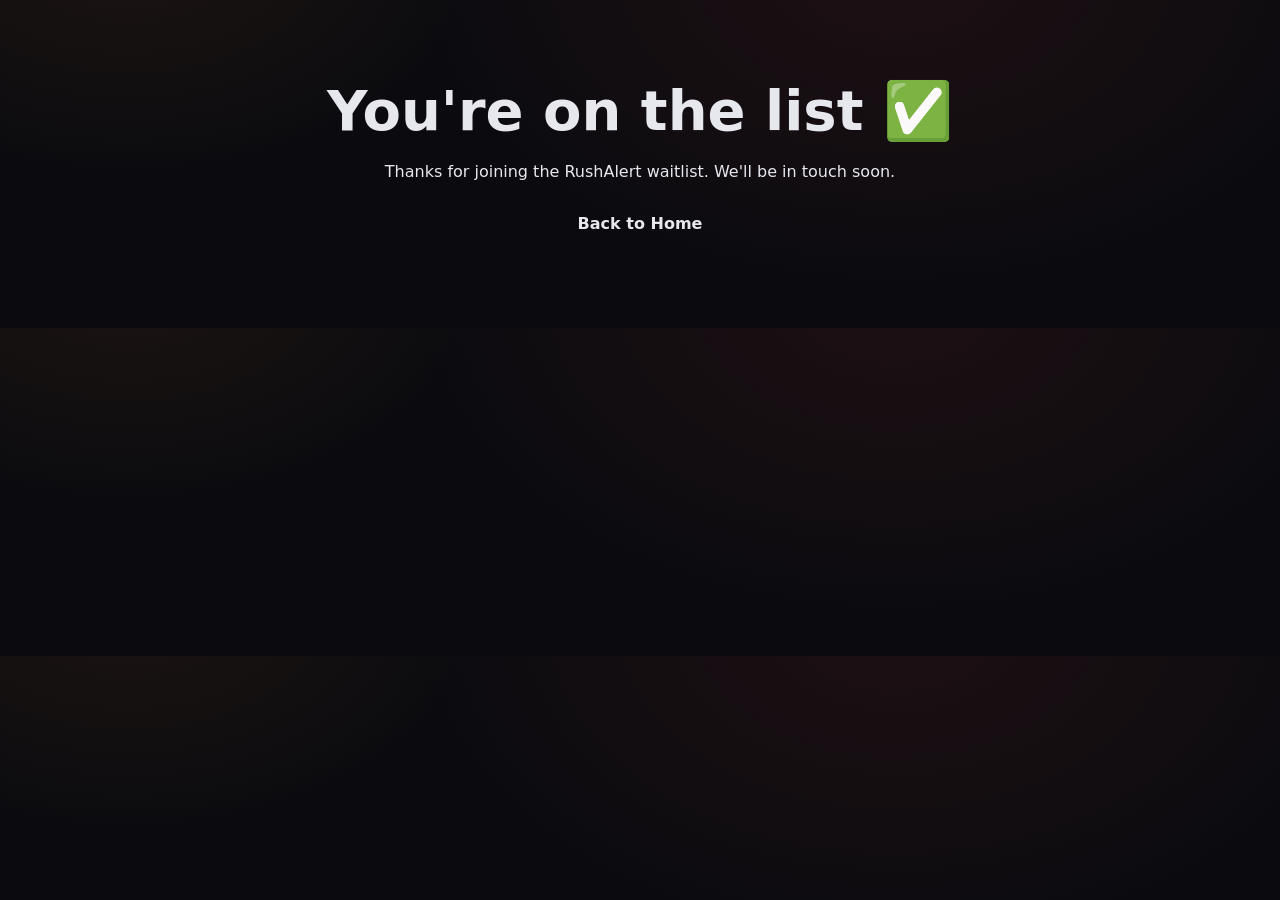
<file: thank-you.html>
<!doctype html>
<html lang="en">
<head>
  <meta charset="utf-8" />
  <meta name="viewport" content="width=device-width, initial-scale=1" />
  <title>Thank You – RushAlert</title>
  <link rel="stylesheet" href="/styles.css" />
</head>
<body>
  <main class="section">
    <div class="container center">
      <h1 class="h2">You're on the list ✅</h1>
      <p class="muted">Thanks for joining the RushAlert waitlist. We'll be in touch soon.</p>
      <a href="/" class="btn btn--primary">Back to Home</a>
    </div>
  </main>
</body>
</html>
</file>
<file: styles.css>
/* Base Theme */
:root {
  --bg: #0b0b0f;
  --bg-elev: #12121a;
  --surface: #15151d;
  --text: #e7e7ee;
  --muted: #b5b5c2;
  --line: #2a2a39;
  --accent: #ff4d4f; /* red */
  --accent-2: #ff8c3a; /* orange */
  --success: #2ecc71;
  --warn: #f1c40f;
  --danger: #e74c3c;
  --shadow: 0 10px 30px rgba(0,0,0,.5);
}

* { box-sizing: border-box; }
html { scroll-behavior: smooth; }
body {
  margin: 0;
  font-family: 'Inter', system-ui, -apple-system, Segoe UI, Roboto, Arial, sans-serif;
  color: var(--text);
  background: radial-gradient(1200px 800px at 70% -10%, rgba(255,76,79,0.08), transparent 40%),
              radial-gradient(900px 600px at 10% -20%, rgba(255,140,58,0.08), transparent 40%),
              var(--bg);
  line-height: 1.6;
}

img { max-width: 100%; height: auto; }
a { color: inherit; text-decoration: none; }

.container { width: 100%; max-width: 1120px; margin: 0 auto; padding: 0 20px; }
.narrow { max-width: 820px; }
.center { text-align: center; }

/* Header */
.site-header { position: sticky; top: 0; z-index: 50; background: rgba(11,11,15,.75); backdrop-filter: blur(10px); border-bottom: 1px solid var(--line); }
.header-inner { display: flex; align-items: center; justify-content: space-between; height: 64px; }
.brand { display: inline-flex; align-items: center; gap: 10px; font-weight: 700; }
.brand-mark { font-size: 22px; }
.brand-text { letter-spacing: .3px; }
.nav { display: none; gap: 20px; }
.nav a { color: var(--muted); }
.nav a:hover { color: var(--text); }
.nav-cta { display: none; }

@media (min-width: 920px) {
  .nav { display: flex; }
  .nav-cta { display: block; }
}

/* Sections */
.section { padding: 80px 0; }
.section-alt { background: linear-gradient(180deg, rgba(255,255,255,0.02), rgba(255,255,255,0.0)); border-top: 1px solid var(--line); border-bottom: 1px solid var(--line); }

h1 { font-size: clamp(32px, 5vw, 56px); line-height: 1.12; margin: 0 0 12px; }
h2 { font-size: clamp(24px, 3.2vw, 36px); line-height: 1.2; margin: 0 0 16px; }
h3 { font-size: 18px; margin: 0 0 8px; }
.subhead { color: var(--muted); margin: 0 0 20px; font-size: 18px; }

/* Buttons */
.btn { display: inline-flex; align-items: center; justify-content: center; gap: 8px; padding: 10px 16px; border-radius: 10px; border: 1px solid transparent; font-weight: 600; cursor: pointer; transition: transform .06s ease, background .2s ease, border-color .2s ease, color .2s ease; }
.btn:hover { transform: translateY(-1px); }
.btn:active { transform: translateY(0); }
.btn-lg { padding: 12px 18px; font-size: 16px; }
.btn-block { width: 100%; }
.btn-accent { background: linear-gradient(180deg, var(--accent), #ff3b3d); box-shadow: 0 6px 20px rgba(255,77,79,.35); color: #fff; }
.btn-accent:hover { filter: brightness(1.05); }
.btn-ghost { background: transparent; border-color: var(--line); color: var(--text); }
.btn-ghost:hover { border-color: var(--muted); }
.btn-outline { background: transparent; border-color: var(--accent); color: var(--text); }
.btn-outline:hover { background: rgba(255,77,79,.08); }

.text-cta { color: var(--accent-2); }
.text-cta:hover { text-decoration: underline; }

/* Hero */
.hero { padding-top: 40px; }
.hero-grid { display: grid; gap: 40px; grid-template-columns: 1fr; align-items: center; }
.hero-copy .trust { color: var(--muted); margin-top: 16px; font-size: 14px; }
.cta-group { display: flex; gap: 12px; flex-wrap: wrap; }

@media (min-width: 980px) {
  .hero-grid { grid-template-columns: 1.1fr 1fr; }
}

.device-mock { border: 1px solid var(--line); border-radius: 24px; background: var(--surface); box-shadow: var(--shadow); overflow: hidden; }
.statusbar { display: flex; justify-content: space-between; padding: 10px 12px; border-bottom: 1px solid var(--line); color: var(--muted); font-size: 12px; }
.screen { padding: 14px; }
.alert-card { padding: 12px; border-radius: 12px; margin-bottom: 12px; background: #1e1e2a; border: 1px solid #2a2a3b; }
.alert-card.critical { border-color: rgba(255,77,79,.45); box-shadow: inset 0 0 40px rgba(255,77,79,.06); }
.alert-title { font-weight: 700; }
.alert-meta { color: var(--muted); font-size: 12px; margin-top: 4px; }
.map-placeholder { position: relative; height: 220px; border-radius: 14px; background: radial-gradient(200px 200px at 50% 50%, rgba(255,140,58,.08), transparent 40%), #101019; border: 1px solid var(--line); overflow: hidden; margin-bottom: 12px; }
.pin { position: absolute; width: 10px; height: 10px; border-radius: 16px; box-shadow: 0 2px 10px rgba(0,0,0,.4); }
.pin-danger { background: var(--accent); }
.pin-warn { background: var(--warn); }
.pin-info { background: #4aa3ff; }
.alert-feed { display: grid; gap: 8px; }
.feed-row { font-size: 14px; color: var(--muted); display: flex; justify-content: space-between; border-bottom: 1px dashed #242436; padding-bottom: 6px; }
.feed-row:last-child { border-bottom: 0; }

/* Problem */
.stat-list { display: grid; grid-template-columns: repeat(2, minmax(0,1fr)); gap: 20px; list-style: none; padding: 0; margin: 22px 0; }
.stat-list strong { font-size: 28px; color: #fff; display: block; }
.problem-visual { margin: 24px 0; }
.bar-chart { display: grid; grid-template-columns: 1fr 1fr; gap: 16px; align-items: end; height: 160px; }
.bar { position: relative; background: #1b1b27; border: 1px solid var(--line); border-radius: 10px; }
.bar.legacy { background: linear-gradient(180deg, #343446, #1b1b27); }
.bar.rush { background: linear-gradient(180deg, var(--accent-2), #3a2416); }
.bar span { position: absolute; bottom: -26px; left: 8px; font-size: 12px; color: var(--muted); }
.chart-caption { color: var(--muted); font-size: 12px; margin-top: 18px; text-align: center; }

/* Solution */
.mission { color: var(--muted); }
.bullets { display: grid; grid-template-columns: 1fr; gap: 16px; margin: 24px 0; }
.bullet { display: grid; grid-template-columns: 36px 1fr; gap: 12px; align-items: start; }
.icon { font-size: 24px; }
.solution-visual { border: 1px solid var(--line); background: var(--surface); border-radius: 16px; overflow: hidden; box-shadow: var(--shadow); margin: 12px 0 20px; }

@media (min-width: 780px) {
  .bullets { grid-template-columns: repeat(3, 1fr); }
}

/* Features */
.feature-grid { display: grid; grid-template-columns: 1fr; gap: 16px; margin-top: 18px; }
.feature-card { padding: 18px; border-radius: 14px; background: #14141d; border: 1px solid var(--line); box-shadow: 0 8px 20px rgba(0,0,0,.25); }
.feature-icon { font-size: 22px; }
.feature-card .benefit { color: var(--muted); font-size: 14px; }

@media (min-width: 920px) {
  .feature-grid { grid-template-columns: repeat(3, 1fr); }
}

/* Social Proof */
.testimonials { display: grid; grid-template-columns: 1fr; gap: 18px; margin: 18px 0; }
.quote { padding: 16px; border: 1px solid var(--line); border-radius: 14px; background: #13131b; display: grid; grid-template-columns: 56px 1fr; gap: 14px; align-items: start; }
.quote img { width: 56px; height: 56px; border-radius: 50%; object-fit: cover; border: 2px solid #26263b; }
.quote blockquote { margin: 0; }
.metrics { display: flex; flex-wrap: wrap; gap: 14px; list-style: none; padding: 0; color: var(--muted); }
.metrics li { padding: 8px 10px; border: 1px solid var(--line); border-radius: 10px; background: #101017; }
.integrations { display: flex; gap: 10px; flex-wrap: wrap; margin: 10px 0 18px; }
.pill { padding: 6px 10px; border: 1px solid var(--line); border-radius: 999px; background: #12121a; color: var(--muted); }

/* Pricing */
.pricing-grid { display: grid; grid-template-columns: 1fr; gap: 16px; margin: 18px 0; }
.price-card { background: #12121a; border: 1px solid var(--line); border-radius: 16px; padding: 18px; box-shadow: var(--shadow); position: relative; }
.price-card .price { font-size: 28px; margin: 6px 0 10px; }
.price-card .price span { color: var(--muted); font-size: 14px; }
.price-card .includes { list-style: none; padding: 0; margin: 12px 0 16px; color: var(--muted); }
.price-card .includes li { margin: 6px 0; }
.price-card .badge { position: absolute; top: -10px; right: 14px; background: var(--accent); color: #fff; font-weight: 700; font-size: 12px; padding: 4px 8px; border-radius: 999px; box-shadow: 0 6px 16px rgba(255,77,79,.45); }
.price-card.highlight { border-color: rgba(255,77,79,.5); box-shadow: 0 20px 60px rgba(255,77,79,.15), var(--shadow); }
.guarantee { color: var(--muted); text-align: center; }

.waitlist { margin-top: 28px; }
.form-card { background: #101017; border: 1px solid var(--line); border-radius: 16px; padding: 16px; box-shadow: var(--shadow); }
.form-grid { display: grid; grid-template-columns: 1fr; gap: 12px; }
label span { display: block; font-size: 12px; color: var(--muted); margin-bottom: 6px; }
input, select, textarea { width: 100%; border: 1px solid #2a2a39; background: #0d0d14; color: var(--text); border-radius: 10px; padding: 10px 12px; font: inherit; }
input:focus, select:focus, textarea:focus { outline: none; border-color: var(--accent); box-shadow: 0 0 0 3px rgba(255,77,79,.2); }
.full { grid-column: 1 / -1; }
.form-note { color: var(--muted); font-size: 12px; margin-top: 8px; }
.hidden { position: absolute !important; left: -9999px !important; }
.visually-hidden { position: absolute; width: 1px; height: 1px; padding: 0; margin: -1px; overflow: hidden; clip: rect(0,0,0,0); white-space: nowrap; border: 0; }

@media (min-width: 760px) {
  .form-grid { grid-template-columns: 1fr 1fr; }
}

/* Footer */
.site-footer { border-top: 1px solid var(--line); background: #0d0d12; padding: 50px 0; }
.footer-grid { display: grid; grid-template-columns: 1fr; gap: 20px; }
.footer-copy { color: var(--muted); }
.legal { list-style: none; padding: 0; display: flex; gap: 12px; color: var(--muted); }
.footer-nav, .contact { list-style: none; padding: 0; margin: 0; }
.footer-nav li, .contact li { margin: 6px 0; }
.brand-footer { margin-bottom: 10px; display: inline-flex; align-items: center; gap: 8px; }

@media (min-width: 920px) {
  .footer-grid { grid-template-columns: 1.4fr .8fr 1fr; }
}

/* Sticky CTA */
.sticky-cta { position: sticky; bottom: 0; z-index: 60; border-top: 1px solid var(--line); background: rgba(9, 9, 12, .85); backdrop-filter: blur(10px); }
.sticky-inner { display: flex; align-items: center; justify-content: space-between; gap: 12px; padding: 10px 0; }
.sticky-text { color: var(--muted); font-size: 14px; }
.sticky-actions { display: flex; gap: 10px; }

/* Modal */
.modal { position: fixed; inset: 0; display: none; }
.modal[aria-hidden="false"] { display: grid; place-items: center; }
.modal-backdrop { position: absolute; inset: 0; background: rgba(0,0,0,.6); }
.modal-dialog { position: relative; width: min(960px, 92vw); background: #0d0d14; border: 1px solid var(--line); border-radius: 16px; box-shadow: var(--shadow); }
.modal-close { position: absolute; top: 6px; right: 10px; border: 0; background: transparent; color: var(--muted); font-size: 26px; cursor: pointer; }
.modal-body { padding: 0; }
.video-embed { position: relative; padding-top: 56.25%; }
.video-embed iframe, .video-embed video { position: absolute; inset: 0; width: 100%; height: 100%; border: 0; border-radius: 16px; }

/* Reveal on scroll */
.reveal { opacity: 0; transform: translateY(12px); transition: opacity .6s ease, transform .6s ease; }
.reveal-visible { opacity: 1; transform: translateY(0); }

/* A11y & utils */
.skip-link { position: absolute; left: -9999px; top: auto; width: 1px; height: 1px; overflow: hidden; }
.skip-link:focus { left: 10px; top: 10px; width: auto; height: auto; background: var(--accent); color: #fff; padding: 6px 10px; border-radius: 8px; }

/* Reduce motion */
@media (prefers-reduced-motion: reduce) {
  html { scroll-behavior: auto; }
  .reveal { transition: none; }
}
</file>
